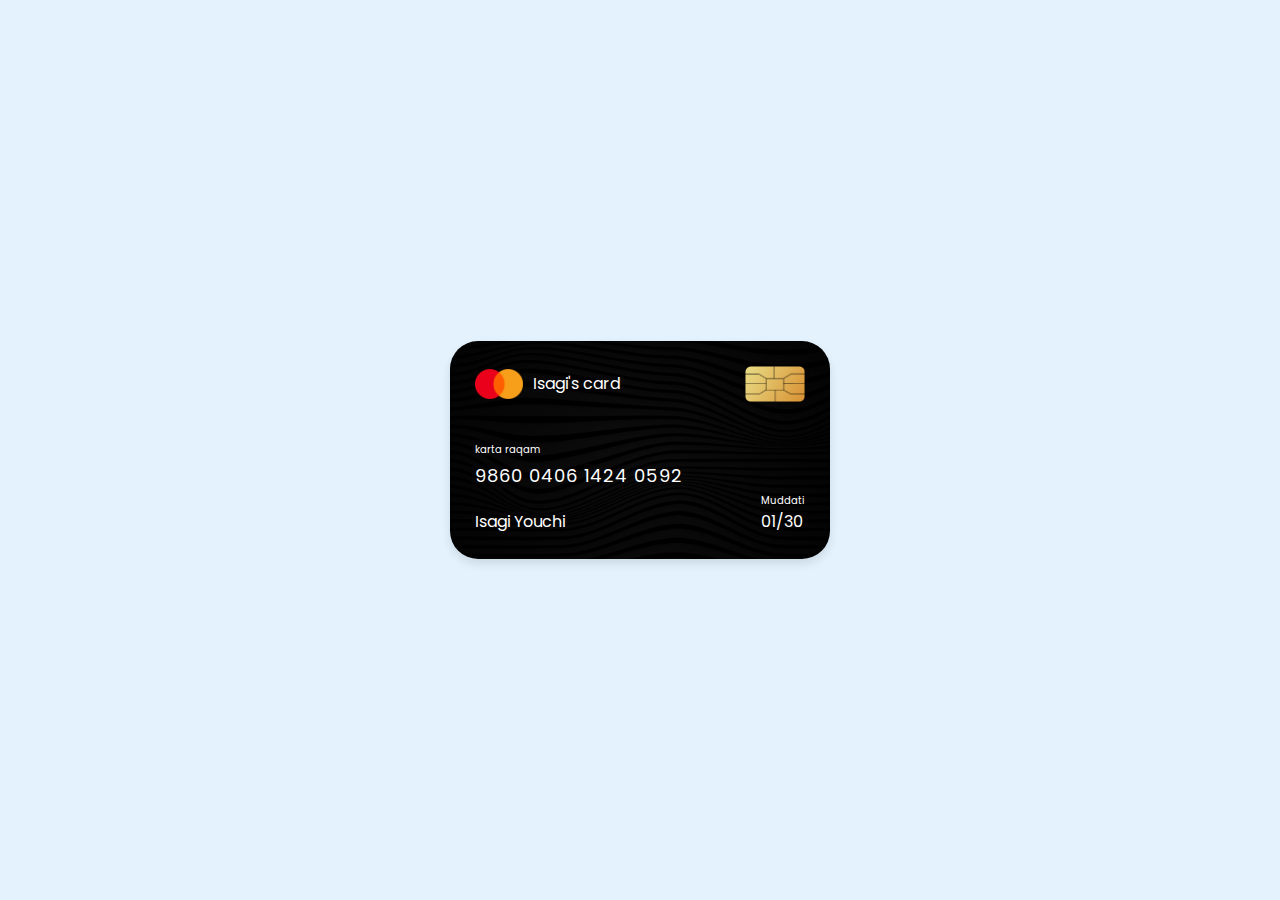
<file: 7.1/index.html>
<!DOCTYPE html>
<html lang="en">
  <head>
    <meta charset="UTF-8" />
    <meta name="viewport" content="width=device-width, initial-scale=1.0" />
    <link rel="stylesheet" href="style.css" />
    <title>Isagi 7.1</title>
  </head>
  <body>
    <div class="container">
      <header>
        <span class="logo">
          <img src="./logo.png" alt="" />
          <h5>Isagi's card</h5>
        </span>
        <img src="./chip.png" alt="" class="chip" />
      </header>
      <div class="card-details">
        <div class="name-number">
          <h6>karta raqam</h6>
          <h5 class="number">9860 0406 1424 0592</h5>
          <h5 class="name">Isagi Youchi</h5>
        </div>
        <div class="valid-date">
          <h6>Muddati</h6>
          <h5>01/30</h5>
        </div>
      </div>
    </div>
  </body>
</html>
</file>
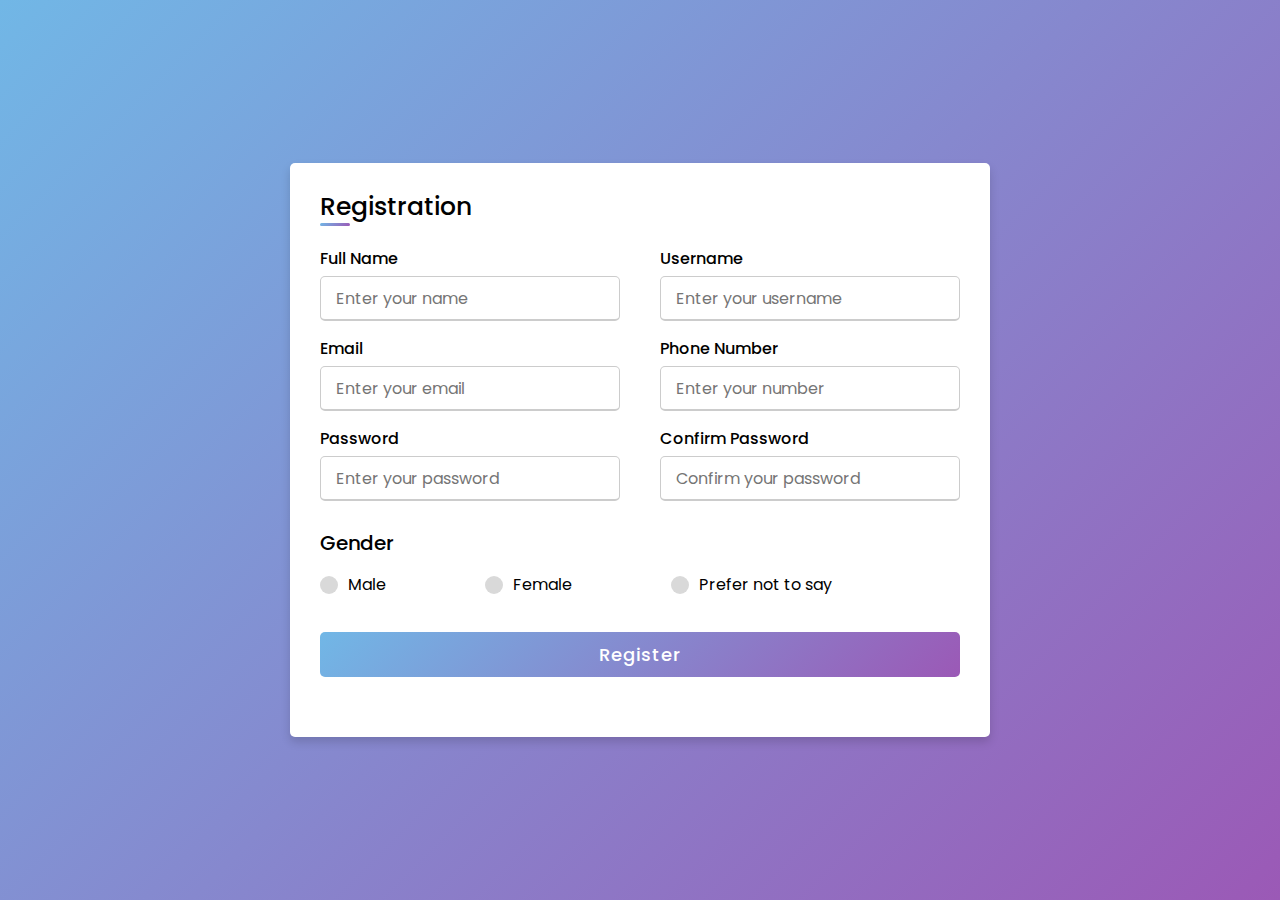
<file: 8.1/index.html>
<!DOCTYPE html>
<html lang="en" dir="ltr">
<head>
  <meta charset="UTF-8">
  <meta name="viewport" content="width=device-width, initial-scale=1.0">
  <link rel="stylesheet" href="style.css">
  <title> ajoyib login page </title>
</head>
<body>
  <div class="container">
    
    <div class="title">Registration</div>
    <div class="content">
      
      <form action="#">
        <div class="user-details">
     
          <div class="input-box">
            <span class="details">Full Name</span>
            <input type="text" placeholder="Enter your name" required>
          </div>
         
          <div class="input-box">
            <span class="details">Username</span>
            <input type="text" placeholder="Enter your username" required>
          </div>
     
          <div class="input-box">
            <span class="details">Email</span>
            <input type="text" placeholder="Enter your email" required>
          </div>
       
          <div class="input-box">
            <span class="details">Phone Number</span>
            <input type="text" placeholder="Enter your number" required>
          </div>

          <div class="input-box">
            <span class="details">Password</span>
            <input type="text" placeholder="Enter your password" required>
          </div>
        
          <div class="input-box">
            <span class="details">Confirm Password</span>
            <input type="text" placeholder="Confirm your password" required>
          </div>
        </div>
        <div class="gender-details">

          <input type="radio" name="gender" id="dot-1">
          <input type="radio" name="gender" id="dot-2">
          <input type="radio" name="gender" id="dot-3">
          <span class="gender-title">Gender</span>
          <div class="category">
        
            <label for="dot-1">
              <span class="dot one"></span>
              <span class="gender">Male</span>
            </label>
            <label for="dot-2">
              <span class="dot two"></span>
              <span class="gender">Female</span>
            </label>
          
            <label for="dot-3">
              <span class="dot three"></span>
              <span class="gender">Prefer not to say</span>
            </label>
          </div>
        </div>
        <div class="button">
          <input type="submit" value="Register">
        </div>
      </form>
    </div>
  </div>
</body>
</html>
</file>
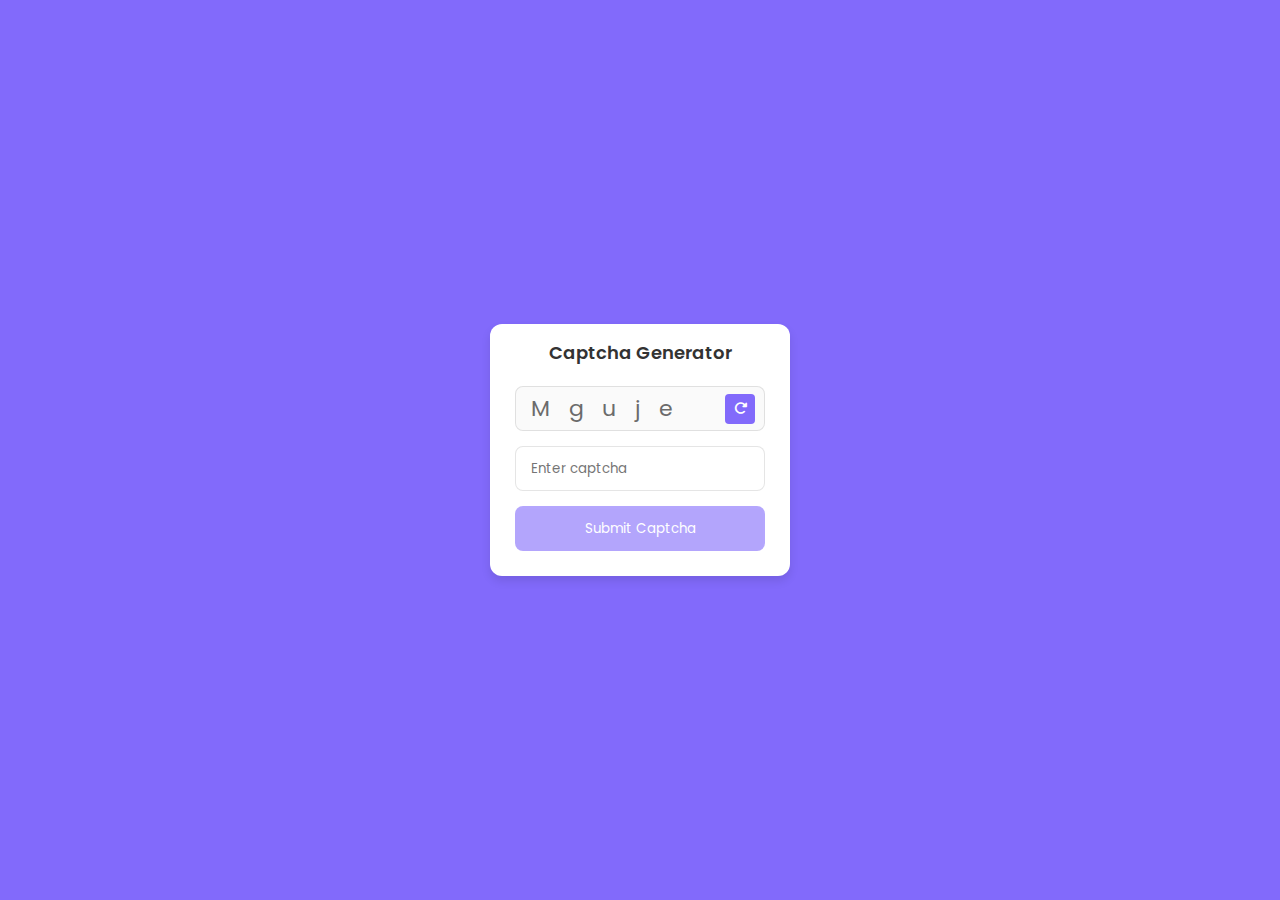
<file: 9.1/index.html>
<!DOCTYPE html>
<html lang="en">
  <head>
    <meta charset="UTF-8" />
    <meta name="viewport" content="width=device-width, initial-scale=1.0" />
    <title>ajoyibu garoyib nimadur</title>
    <link rel="stylesheet" href="style.css" />
 
    <link rel="stylesheet" href="https://cdnjs.cloudflare.com/ajax/libs/font-awesome/6.2.1/css/all.min.css" />
  </head>
  <body>
    <div class="container">
      <header>Captcha Generator</header>
      <div class="input_field captch_box">
        <input type="text" value="" disabled />
        <button class="refresh_button">
          <i class="fa-solid fa-rotate-right"></i>
        </button>
      </div>
      <div class="input_field captch_input">
        <input type="text" placeholder="Enter captcha" />
      </div>
      <div class="message">Entered captcha is correct</div>
      <div class="input_field button disabled">
        <button>Submit Captcha</button>
      </div>
    </div>
    <script src="script.js"></script>
  </body>
</html>
</file>
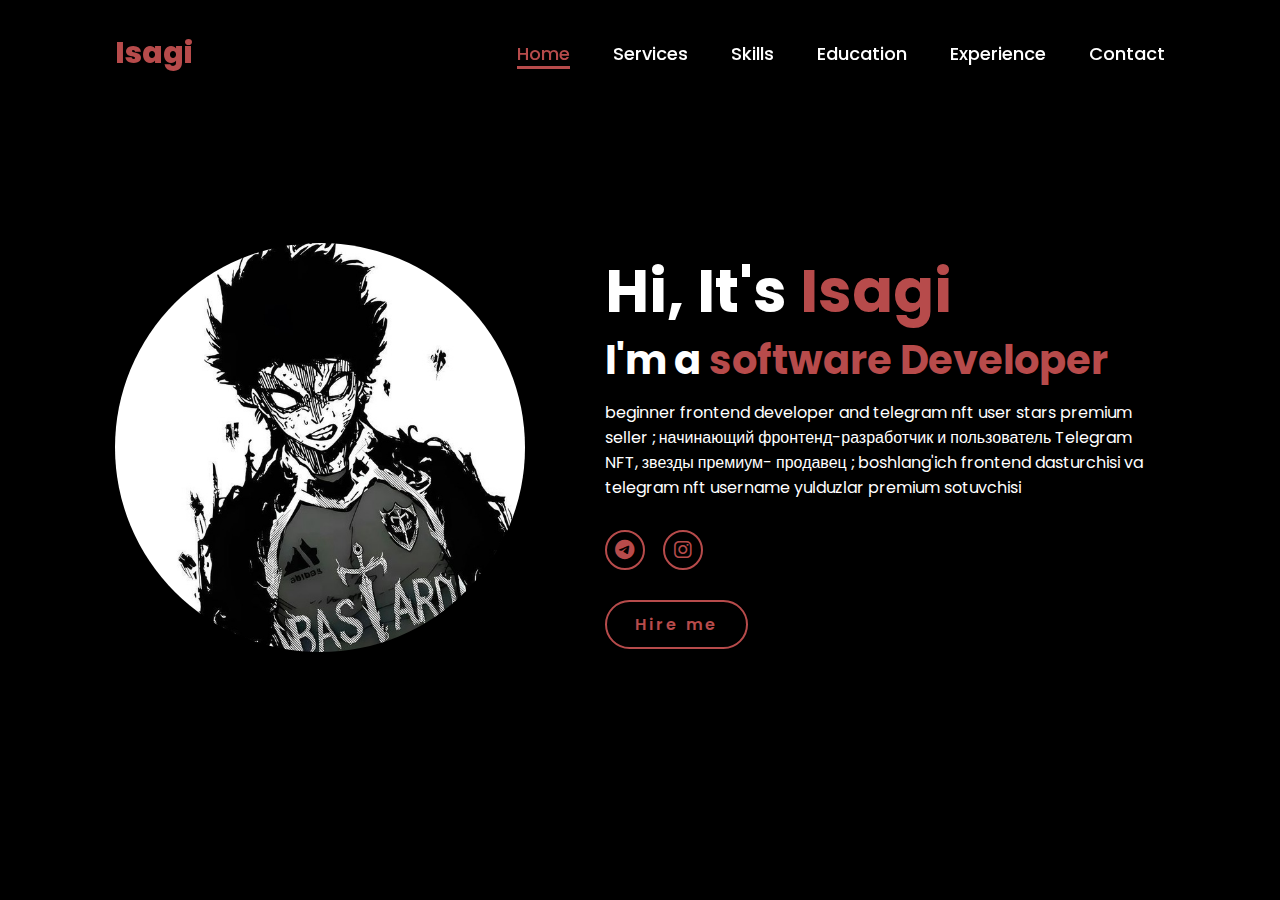
<file: 9.2/index.html>
<!DOCTYPE html>
<html lang="en">
    
<head>
    <meta charset="UTF-8">
    <meta name="viewport" content="width=device-width, initial-scale=1.0">
    <link rel="stylesheet" href="https://cdnjs.cloudflare.com/ajax/libs/font-awesome/6.5.2/css/all.min.css">
    <link rel="stylesheet" href="style.css">
    <title>My bio</title>
</head>
<body>
    <header>
        <a href="https://t.me/Isagi_youchi1" class="logo">Isagi</a>

        <nav>
            <a href="#" class="active"> Home</a>
            <a href="#" >Services</a>
            <a href="#" >Skills</a>
            <a href="https://algoritmedu.uz/" >Education</a>
            <a href="#" >Experience</a>
            <a href="#" >Contact</a>
        </nav>
    </header>
    <section class="home">
        <div class="home-img">
            <img src="main.jpg" alt="">
        </div>
        <div class="home-content">
            <h1>Hi, It's <span>Isagi</span></h1>
            <h3 class="typing-text">I'm a <span></span></h3>
            <p>beginner frontend developer and telegram nft user stars premium seller ;   начинающий фронтенд-разработчик и пользователь Telegram NFT, звезды  премиум- продавец ;    boshlang'ich frontend dasturchisi va telegram nft username yulduzlar premium sotuvchisi </p>
            <div class="social-icons">
                <a href="https://t.me/Isagi_youchi1"><i class="fa-brands fa-telegram"></i></a>
                <a href="https://www.instagram.com/isagi.bro/"><i class="fa-brands fa-instagram"></i></a>
            </div>
            <a href="https://t.me/Isagi_youchi1" class="btn">Hire me</a>
        </div>
    </section>
</body>
</html>
</file>
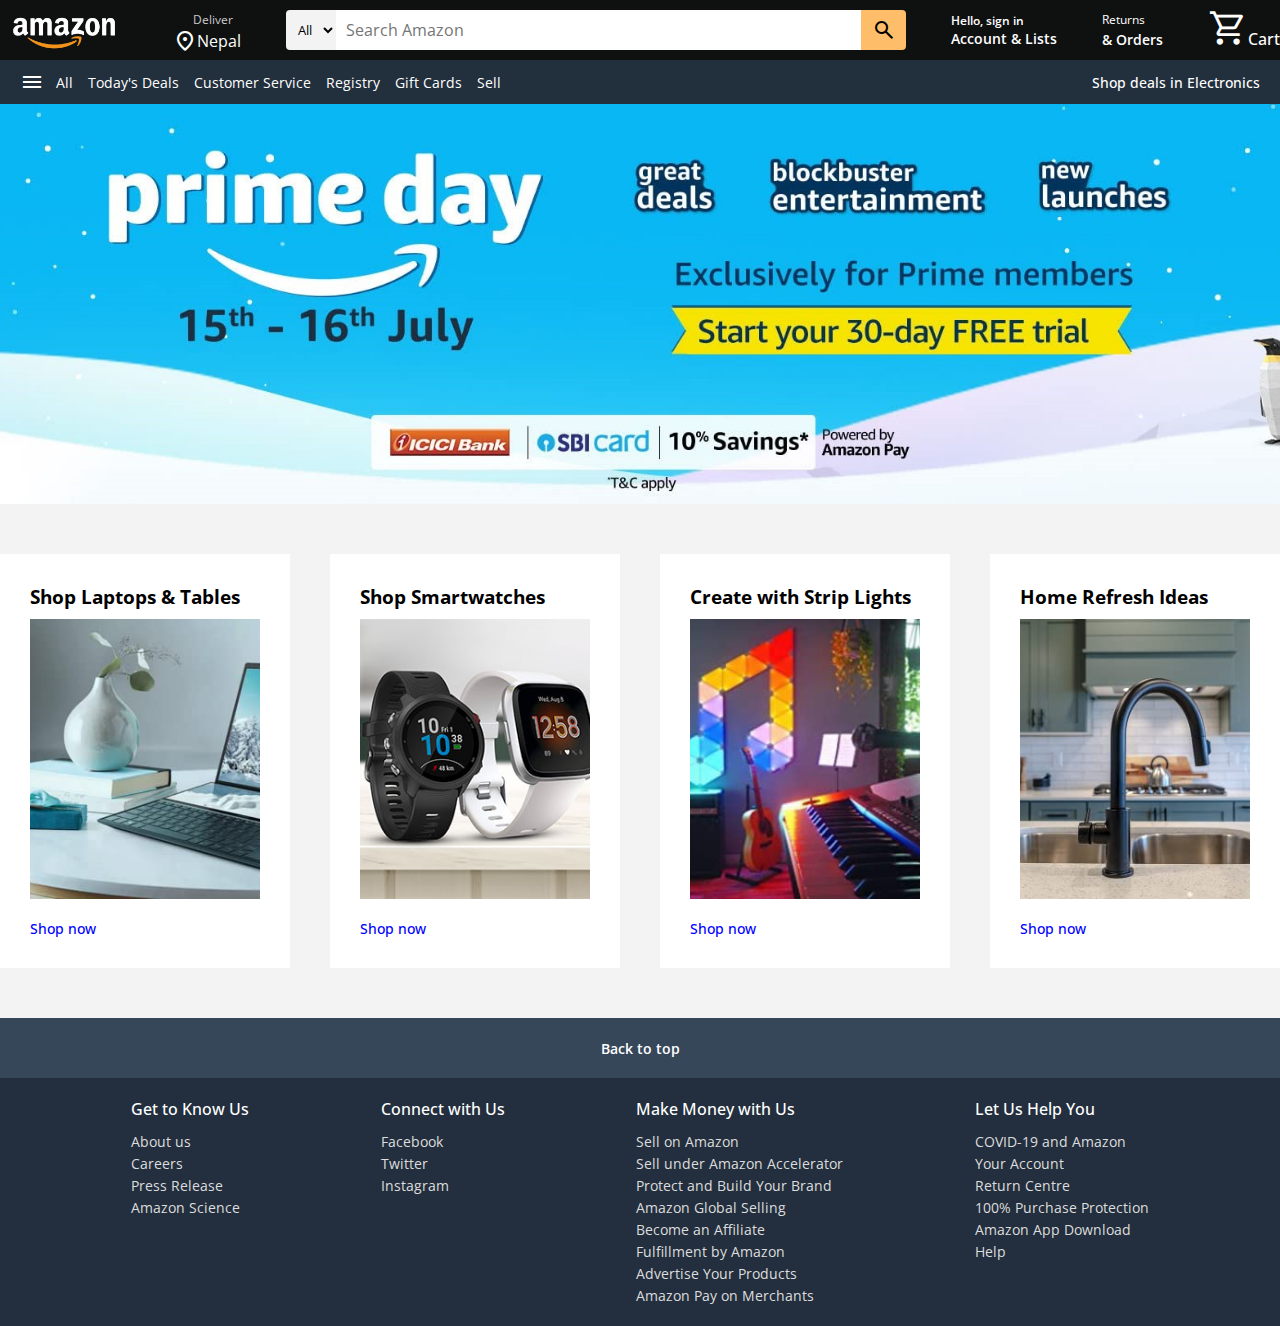
<file: 9.3/index.html>
<!DOCTYPE html>

<html lang="en">
<head>
  <meta charset="UTF-8">
  <meta name="viewport" content="width=device-width, initial-scale=1.0">
  <title>Amazon Website Clone | CodingNepal</title>
  <link rel="stylesheet" href="style.css">
  <link rel="stylesheet" href="https://fonts.googleapis.com/css2?family=Material+Symbols+Outlined:opsz,wght,FILL,GRAD@20..48,100..700,0..1,-50..200">
</head>
<body>
    <header>
      <nav class="navbar">
        <div class="nav-logo">
          <a href="#"><img src="images/amazon_logo.png" alt="logo"></a>
        </div>
        <div class="address">
          <a href="#" class="deliver">Deliver</a>
          <div class="map-icon">
            <span class="material-symbols-outlined">location_on</span>
            <a href="#" class="location">Nepal</a>
          </div>
        </div>

        <div class="nav-search">
          <select class="select-search">
            <option>All</option>
            <option>All Categories</option>
            <option>Amazon Devices</option>
          </select>
          <input type="text" placeholder="Search Amazon" class="search-input">
          <div class="search-icon">
            <span class="material-symbols-outlined">search</span>
          </div>
        </div>

        <div class="sign-in">
         <a href="#"> <p>Hello, sign in</p>
          <span>Account &amp; Lists</span></a>
        </div>

        <div class="returns">
          <a href="#"><p>Returns</p>
            <span>&amp; Orders</span></a>
        </div>

        <div class="cart">
          <a href="#">
            <span class="material-symbols-outlined cart-icon">shopping_cart</span>
            </a>
            <p>Cart</p>
        </div>
      </nav>
      
      <div class="banner">
        <div class="banner-content">
          <div class="panel">
            <span class="material-symbols-outlined">menu</span>
            <a href="#">All</a>
          </div>
  
          <ul class="links">
            <li><a href="#">Today's Deals</a></li>
            <li><a href="#">Customer Service</a></li>
            <li><a href="#">Registry</a></li>
            <li><a href="#">Gift Cards</a></li>
            <li><a href="#">Sell</a></li>
          </ul>
          <div class="deals">
            <a href="#">Shop deals in Electronics</a>
          </div>
        </div>
      </div>
    </header>

    <section class="hero-section"></section>

    <section class="shop-section">
      <div class="shop-images">
        <div class="shop-link">
          <h3>Shop Laptops &amp; Tables</h3>
          <img src="images/img-1.png" alt="card">
          <a href="#">Shop now</a>
        </div>
        <div class="shop-link">
          <h3>Shop Smartwatches</h3>
          <img src="images/img-2.png" alt="card">
          <a href="#">Shop now</a>
        </div>
        <div class="shop-link">
          <h3>Create with Strip Lights</h3>
          <img src="images/img-3.png" alt="card">
          <a href="#">Shop now</a>
        </div>
        <div class="shop-link">
          <h3>Home Refresh Ideas</h3>
          <img src="images/img-4.png" alt="card">
          <a href="#">Shop now</a>
        </div>
      </div>
    </section>

    <footer>
      <a href="#" class="footer-title">
        Back to top
      </a>
      <div class="footer-items">
        <ul>
          <h3>Get to Know Us</h3>
          <li><a href="#">About us</a></li>
          <li><a href="#">Careers</a></li>
          <li><a href="#">Press Release</a></li>
          <li><a href="#">Amazon Science</a></li>
        </ul>
        <ul>
          <h3>Connect with Us</h3>
          <li><a href="#">Facebook</a></li>
          <li><a href="#">Twitter</a></li>
          <li><a href="#">Instagram</a></li>
        </ul>
        <ul>
          <h3>Make Money with Us</h3>
          <li><a href="#">Sell on Amazon</a></li>
          <li><a href="#">Sell under Amazon Accelerator</a></li>
          <li><a href="#">Protect and Build Your Brand</a></li>
          <li><a href="#">Amazon Global Selling</a></li>
          <li><a href="#">Become an Affiliate</a></li>
          <li><a href="#">Fulfillment by Amazon</a></li>
          <li><a href="#">Advertise Your Products</a></li>
          <li><a href="#">Amazon Pay on Merchants</a></li>
        </ul>
        <ul>
          <h3>Let Us Help You</h3>
          <li><a href="#">COVID-19 and Amazon</a></li>
          <li><a href="#">Your Account</a></li>
          <li><a href="#">Return Centre</a></li>
          <li><a href="#">100% Purchase Protection</a></li>
          <li><a href="#">Amazon App Download</a></li>
          <li><a href="#">Help</a></li>
        </ul>
      </div>
    </footer>

</body>
</html>
</file>
<file: 7.1/style.css>
@import url("https://fonts.googleapis.com/css2?family=Poppins:wght@300;400;500;600&display=swap");
* {
  margin: 0;
  padding: 0;
  box-sizing: border-box;
  font-family: "Poppins", sans-serif;
}
body {
  min-height: 100vh;
  display: flex;
  align-items: center;
  justify-content: center;
  background: #e3f2fd;
}
.container {
  position: relative;
  background-image: url("./bg.png");
  background-size: cover;
  padding: 25px;
  border-radius: 28px;
  max-width: 380px;
  width: 100%;
  box-shadow: 0 5px 10px rgba(0, 0, 0, 0.1);
}
header,
.logo {
  display: flex;
  align-items: center;
  justify-content: space-between;
}
.logo img {
  width: 48px;
  margin-right: 10px;
}
h5 {
  font-size: 16px;
  font-weight: 400;
  color: #fff;
}
header .chip {
  width: 60px;
}
h6 {
  color: #fff;
  font-size: 10px;
  font-weight: 400;
}
h5.number {
  margin-top: 4px;
  font-size: 18px;
  letter-spacing: 1px;
}
h5.name {
  margin-top: 20px;
}
.container .card-details {
  margin-top: 40px;
  display: flex;
  justify-content: space-between;
  align-items: flex-end;
}
</file>
<file: 8.1/style.css>
@import url('https://fonts.googleapis.com/css2?family=Poppins:wght@200;300;400;500;600;700&display=swap');
* {
  margin: 0;
  padding: 0;
  box-sizing: border-box;
  font-family: 'Poppins', sans-serif;
}
body {
  height: 100vh;
  display: flex;
  justify-content: center;
  align-items: center;
  padding: 10px;
  background: linear-gradient(135deg, #71b7e6, #9b59b6);
}
.container {
  max-width: 700px;
  width: 100%;
  background-color: #fff;
  padding: 25px 30px;
  border-radius: 5px;
  box-shadow: 0 5px 10px rgba(0, 0, 0, 0.15);
}
.container .title {
  font-size: 25px;
  font-weight: 500;
  position: relative;
}
.container .title::before {
  content: "";
  position: absolute;
  left: 0;
  bottom: 0;
  height: 3px;
  width: 30px;
  border-radius: 5px;
  background: linear-gradient(135deg, #71b7e6, #9b59b6);
}
.content form .user-details {
  display: flex;
  flex-wrap: wrap;
  justify-content: space-between;
  margin: 20px 0 12px 0;
}
form .user-details .input-box {
  margin-bottom: 15px;
  width: calc(100% / 2 - 20px);
}
form .input-box span.details {
  display: block;
  font-weight: 500;
  margin-bottom: 5px;
}
.user-details .input-box input {
  height: 45px;
  width: 100%;
  outline: none;
  font-size: 16px;
  border-radius: 5px;
  padding-left: 15px;
  border: 1px solid #ccc;
  border-bottom-width: 2px;
  transition: all 0.3s ease;
}
.user-details .input-box input:focus,
.user-details .input-box input:valid {
  border-color: #9b59b6;
}
form .gender-details .gender-title {
  font-size: 20px;
  font-weight: 500;
}
form .category {
  display: flex;
  width: 80%;
  margin: 14px 0;
  justify-content: space-between;
}
form .category label {
  display: flex;
  align-items: center;
  cursor: pointer;
}
form .category label .dot {
  height: 18px;
  width: 18px;
  border-radius: 50%;
  margin-right: 10px;
  background: #d9d9d9;
  border: 5px solid transparent;
  transition: all 0.3s ease;
}
#dot-1:checked~.category label .one,
#dot-2:checked~.category label .two,
#dot-3:checked~.category label .three {
  background: #9b59b6;
  border-color: #d9d9d9;
}
form input[type="radio"] {
  display: none;
}
form .button {
  height: 45px;
  margin: 35px 0
}
form .button input {
  height: 100%;
  width: 100%;
  border-radius: 5px;
  border: none;
  color: #fff;
  font-size: 18px;
  font-weight: 500;
  letter-spacing: 1px;
  cursor: pointer;
  transition: all 0.3s ease;
  background: linear-gradient(135deg, #71b7e6, #9b59b6);
}
form .button input:hover {
  background: linear-gradient(-135deg, #71b7e6, #9b59b6);
}
@media(max-width: 584px) {
  .container {
    max-width: 100%;
  }
  form .user-details .input-box {
    margin-bottom: 15px;
    width: 100%;
  }
  form .category {
    width: 100%;
  }
  .content form .user-details {
    max-height: 300px;
    overflow-y: scroll;
  }
  .user-details::-webkit-scrollbar {
    width: 5px;
  }
}
@media(max-width: 459px) {
  .container .content .category {
    flex-direction: column;
  }
}
</file>
<file: 9.1/style.css>
@import url('https://fonts.googleapis.com/css2?family=Poppins:ital,wght@200;300;400;500;600;700&display=swap');

*{
    margin: 0;
    padding: 0;
    box-sizing: border-box;
    font-family: 'Poppins', sans-serif;
}

body {
  height: 100vh;
  display: flex;
  align-items: center;
  justify-content: center;
  background: #826afb;
}
.container {
  position: relative;
  max-width: 300px;
  width: 100%;
  border-radius: 12px;
  padding: 15px 25px 25px;
  background: #fff;
  box-shadow: 0 5px 10px rgba(0, 0, 0, 0.1);
}
header {
  color: #333;
  margin-bottom: 20px;
  font-size: 18px;
  font-weight: 600;
  text-align: center;
}
.input_field {
  position: relative;
  height: 45px;
  margin-top: 15px;
  width: 100%;
}
.refresh_button {
  position: absolute;
  top: 50%;
  right: 10px;
  transform: translateY(-50%);
  background: #826afb;
  height: 30px;
  width: 30px;
  border: none;
  border-radius: 4px;
  color: #fff;
  cursor: pointer;
}
.refresh_button:active {
  transform: translateY(-50%) scale(0.98);
}
.input_field input,
.button button {
  height: 100%;
  width: 100%;
  outline: none;
  border: none;
  border-radius: 8px;
}
.input_field input {
  padding: 0 15px;
  border: 1px solid rgba(0, 0, 0, 0.1);
}
.captch_box input {
  color: #6b6b6b;
  font-size: 22px;
  pointer-events: none;
}
.captch_input input:focus {
  box-shadow: 0 1px 1px rgba(0, 0, 0, 0.08);
}
.message {
  font-size: 14px;
  margin: 14px 0;
  color: #826afb;
  display: none;
}
.message.active {
  display: block;
}
.button button {
  background: #826afb;
  color: #fff;
  cursor: pointer;
  user-select: none;
}
.button button:active {
  transform: scale(0.99);
}
.button.disabled {
  opacity: 0.6;
  pointer-events: none;
}
</file>
<file: 9.2/style.css>
@import url('https://fonts.googleapis.com/css2?family=Poppins:wght@100;200;300;400;500;600&display=swap');

*{
    margin: 0;
    padding: 0;
    box-sizing: border-box;
    text-decoration: none;
    border: none;
    outline: none;
    font-family: 'Poppins', sans-serif;
}

html{
    font-size: 62.5%;
}

body{
    width: 100%;
    height: 100vh;
    overflow-x: hidden;
    background-color: black;
    color: white;
}

header{
    margin-top: 20px;
    position: fixed;
    top: 0;
    left: 0;
    width: 100%;
    padding: 1rem 9%;
    background-color: transparent;
    filter: drop-shadow(10px);
    display: flex;
    justify-content: space-between;
    align-items: center;
    z-index: 100;
}

.logo{
    font-size: 3rem;
    color: #b74b4b;
    font-weight: 800;
    cursor: pointer;
    transition: 0.5s ease;
}

.logo:hover{
    transform: scale(1.1);
}

nav a{
    font-size: 1.8rem;
    color: white;
    margin-left: 4rem;
    font-weight: 500;
    transition: 0.3s ease;
    border-bottom: 3px solid transparent;
}

nav a:hover,
nav a.active{
    color: #b74b4b;
    border-bottom: 3px solid #b74b4b;
}

@media(max-width:995px){
    nav{
        position: absolute;
        display: none;
        top: 0;
        right: 0;
        width: 40%;
        border-left: 3px solid #b74b4b;
        border-bottom: 3px solid #b74b4b;
        border-bottom-left-radius: 2rem;
        padding: 1rem solid;
        background-color: #161616;
        border-top: 0.1rem solid rgba(0,0,0,0.1);
    }

    nav.active{
        display: block;
    }

    nav a{
        display: block;
        font-size: 2rem;
        margin: 3rem 0;
    }

    nav a:hover,
    nav a.active{
        padding: 1rem;
        border-radius: 0.5rem;
        border-bottom: 0.5rem solid #b74b4b;
    }
}

section{
    min-height: 100vh;
    padding: 5rem 9% 5rem;
}

.home{
    display: flex;
    justify-content: center;
    align-items: center;
    gap: 8rem;
    background-color: black;
}

.home .home-content h1{
    font-size: 6rem;
    font-weight: 700;
    line-height: 1.3;
}

span{
    color: #b74b4b;
}

.home-content h3{
    font-size: 4rem;
    margin-bottom: 1rem;
    font-weight: 700;
}

.home-content p{
    font-size: 1.6rem;
}

.home-img{
    border-radius: 50%;
}

.home-img img{
    position: relative;
    width: 32vw;
    border-radius: 50%;
    box-shadow: 0 0 25px solid #b74b4b;
    cursor: pointer;
    transition: 0.2s linear;
}

.home-img img:hover{
    font-size: 1.8rem;
    font-weight: 500;
}

.social-icons a{
    display: inline-flex;
    justify-content: center;
    align-items: center;
    width: 4rem;
    height: 4rem;
    background-color: transparent;
    border: 0.2rem solid #b74b4b;
    font-size: 2rem;
    border-radius: 50%;
    margin: 3rem 1.5rem 3rem 0;
    transition: 0.3s ease;
    color: #b74b4b;
}

.social-icons a:hover{
    color: black;
    transform: scale(1.3) translateY(-5px);
    background-color: #b74b4b;
    box-shadow: 0  0 25px #b74b4b;
}

.btn{
    display: inline-block;
    padding: 1rem 2.8rem;
    background-color: black;
    border-radius: 4rem;
    font-size: 1.6rem;
    color: #b74b4b;
    letter-spacing: 0.3rem;
    font-weight: 600;
    border: 2px solid #b74b4b;
    transition: 0.3s ease;
    cursor: pointer;
}

.btn:hover{
    transform: scale3d(1.03);
    background-color: #b74b4b;
    color: black;
    box-shadow: 0 0 25px #b74b4b;
}

.typing-text{
    font-size: 34px;
    font-weight: 600;
    min-width: 280px;
}

.typing-text span{
    position: relative;
}

.typing-text span::before{
    content: "software Developer";
    color: #b74b4b;
    animation: words 60s infinite;
}

.typing-text span::after{
    content: "";
    background-color: black;
    position: absolute;
    width: calc(100% + 8px);
    height: 100%;
    border-left: 3px solid black;
    right: -8;
    animation: cursor 0.6s infinite;
}

@keyframes cursor{
    to{
        border-left: 3px solid #b74b4b;
    }
}

@keyframes words{
    0%, 33%{
        content: "Web Developer";
    }
    34%, 66%{
        content: "Developer";
    }
    67%, 100%{
        content: "Web Designer";
    }
}

@media (max-width: 1000px){
    .home{
        gap: 4rem;
    }
}

@media(max-width:995px){
    .home{
        flex-direction: column;
        margin: 5rem 4rem;
    }

    .home .home-content h3{
        font-size: 2.5rem;
    }

    .home-content h1{
        font-size: 5rem;
    }

    .home-img img{
        width: 70vw;
        margin-top: 4rem;
    }
}
</file>
<file: 9.3/style.css>
@import url("https://fonts.googleapis.com/css2?family=Open+Sans:wght@200;300;400;500;600;700&display=swap");

* {
  margin: 0;
  padding: 0;
  box-sizing: border-box;
  font-family: "Open Sans", sans-serif;
}

html {
  scroll-behavior: smooth;
}

a {
  text-decoration: none;
  color: #fff;
}

a:hover {
  color: #ddd;
}

header {
  width: 100%;
  background-color: #0f1111;
}

.navbar {
  height: 60px;
  display: flex;
  align-items: center;
  justify-content: space-between;
  cursor: pointer;
  color: #fff;
  max-width: 1280px;
  margin: 0 auto;
}

.nav-logo img {
  margin-top: 10px;
  width: 128px;
}

.address .deliver {
  margin-left: 20px;
  font-size: 0.75rem;
  color: #ccc;
}

.address .map-icon {
  display: flex;
  align-items: center;
}


.nav-search {
  display: flex;
  justify-content: space-evenly;
  max-width: 620px;
  width: 100%;
  height: 40px;
  border-radius: 4px;
}

.select-search {
  background: #f3f3f3;
  width: 50px;
  text-align: center;
  border-top-left-radius: 4px;
  border-bottom-left-radius: 4px;
  border: none;
}

.search-input {
  max-width: 600px;
  width: 100%;
  font-size: 1rem;
  border: none;
  outline: none;
  padding-left: 10px;
}

.search-icon {
  max-width: 45px;
  width: 100%;
  display: flex;
  justify-content: center;
  align-items: center;
  font-size: 1.2rem;
  background: #febd68;
  color: #000;
  cursor: pointer;
  border-top-right-radius: 4px;
  border-bottom-right-radius: 4px;
}

.sign-in p,
.returns p {
  font-size: 0.75rem;
}

.sign-in,
.returns span {
  font-size: 0.875rem;
  font-weight: 600;
}

.cart {
  display: flex;
}

.cart .cart-icon {
  font-size: 2.5rem
}

.cart p {
  margin-top: 20px;
  font-weight: 500;
}

.banner {
  padding: 10px 20px;
  background: #222f3d;
  color: #fff;
  font-size: 0.875rem;
}

.banner-content {
  margin: 0 auto;
  max-width: 1280px;
  display: flex;
  align-items: center;
  justify-content: space-between;
}

.panel {
  max-width: 1280px;
  display: flex;
  align-items: center;
  gap: 5px;
  cursor: pointer;
}

.panel span {
  margin-right: 7px;
}

.links {
  display: flex;
  align-items: center;
  list-style: none;
  gap: 15px;
  flex-grow: 1;
  margin-left: 15px;
}

.links a {
  padding: 10px 0;
}

.deals a {
  font-size: 0.9rem;
  font-weight: 500;
  white-space: nowrap;
}

.hero-section {
  height: 400px;
  background-image: url("images/hero-img.jpg");
  background-position: center;
  background-size: cover;
}

.shop-section {
  display: flex;
  align-items: center;
  flex-direction: column;
  background-color: #f3f3f3;
  padding: 50px 0;
}

.shop-images {
  display: grid;
  grid-template-columns: repeat(auto-fit, minmax(250px, 1fr));
  gap: 40px;
  max-width: 1280px;
  width: 100%;
}

.shop-link {
  background-color: #fff;
  padding: 30px;
  display: flex;
  cursor: pointer;
  flex-direction: column;
  white-space: nowrap;
}


.shop-link img {
  width: 100%;
  height: 280px;
  object-fit: cover;
  margin-bottom: 10px;
}

.shop-link h3 {
  margin-bottom: 10px;
}

.shop-link a {
  display: inline-block;
  margin-top: 10px;
  font-size: 0.9rem;
  color: blue;
  font-weight: 500;
  transition: color 0.3s ease;
}

.shop-link:hover a {
  color: #c7511f;
  text-decoration: underline;
}

.footer-title {
  display: flex;
  align-items: center;
  justify-content: center;
  background-color: #37475a;
  color: #fff;
  font-size: 0.875rem;
  font-weight: 600;
  height: 60px;
}

.footer-items {
  display: flex;
  justify-content: space-evenly;
  width: 100%;
  margin: 0 auto;
  background: #232f3e;
}

.footer-items h3 {
  font-size: 1rem;
  font-weight: 500;
  color: #fff;
  margin: 20px 0 10px 0;
}

.footer-items ul {
  list-style: none;
  margin-bottom: 20px;
}

.footer-items li a {
  color: #ddd;
  font-size: 0.875rem;
}

.footer-items li a:hover {
  text-decoration: underline;
}
</file>
